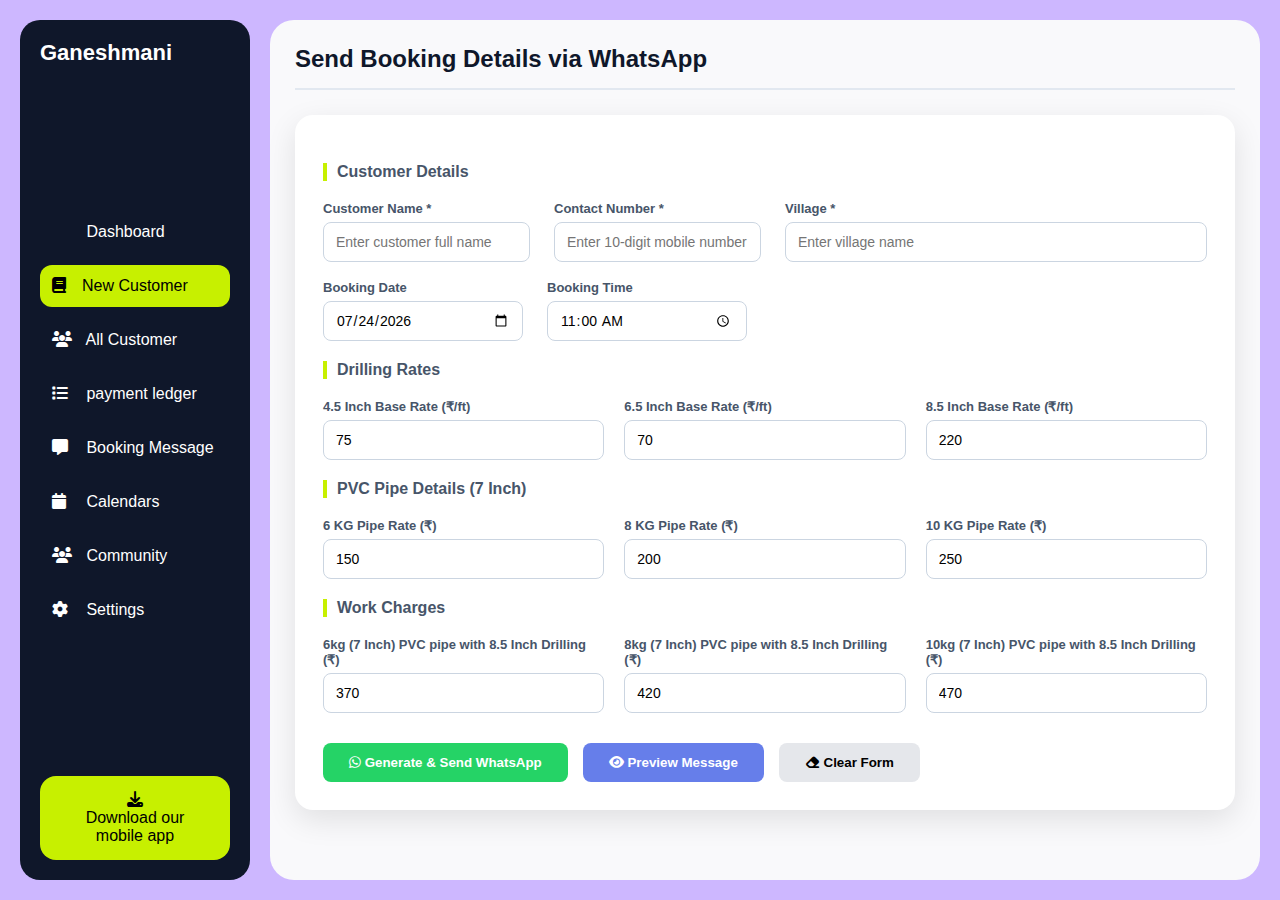
<file: Ganeshmani-Booking.html>
<!DOCTYPE html>
<html lang="en">
<head>
    <meta charset="UTF-8">
    <meta name="viewport" content="width=device-width, initial-scale=1.0">
    <title>Borewell WhatsApp Message Generator</title>
    <link rel="stylesheet" href="https://cdnjs.cloudflare.com/ajax/libs/font-awesome/6.4.0/css/all.min.css">
    <style>
        * {
            margin: 0;
            padding: 0;
            box-sizing: border-box;
            font-family: 'Segoe UI', sans-serif;
        }

        body {
            background: #cdb7ff;
        }

        .app {
            display: flex;
            flex-direction: column;
            min-height: 100vh;
            padding: 15px;
        }

        .sidebar {
            width: 100%;
            background: #0f172a;
            color: white;
            border-radius: 20px;
            padding: 20px;
            display: flex;
            flex-direction: column;
            justify-content: space-between;
            margin-bottom: 15px;
        }

        .logo {
            font-size: 22px;
            font-weight: 700;
            display: flex;
            justify-content: space-between;
            align-items: center;
        }

        .menu-toggle {
            background: #c7f000;
            color: black;
            border: none;
            border-radius: 10px;
            padding: 8px 15px;
            font-size: 18px;
            cursor: pointer;
            display: block;
        }

        .nav {
            display: none;
            flex-direction: column;
            margin-top: 15px;
        }

        .nav.active {
            display: flex;
        }

        .nav li {
            list-style: none;
            padding: 12px;
            border-radius: 12px;
            margin: 6px 0;
            cursor: pointer;
            transition: all 0.3s ease;
        }

        .nav li i {
            margin-right: 10px;
            width: 20px;
        }

        .nav li.active,
        .nav li:hover {
            background: #c7f000;
            color: black;
        }

        .download {
            background: #c7f000;
            color: black;
            border-radius: 16px;
            padding: 15px;
            text-align: center;
            font-weight: 500;
            display: none;
            margin-top: 15px;
        }

        .main {
            flex: 1;
            background: #f9f9fb;
            border-radius: 24px;
            padding: 20px;
            overflow-y: auto;
        }

        .topbar {
            display: flex;
            flex-direction: column;
            gap: 15px;
            margin-bottom: 20px;
            padding-bottom: 15px;
            border-bottom: 2px solid #e2e8f0;
        }

        .topbar h2 {
            color: #0f172a;
            font-size: 20px;
        }

        .top-actions {
            display: flex;
            gap: 10px;
            align-items: center;
            width: 100%;
        }

        .top-actions input {
            padding: 8px 15px;
            border-radius: 20px;
            border: 1px solid #ddd;
            flex: 1;
        }

        .avatar {
            width: 40px;
            height: 40px;
            border-radius: 50%;
            background: #c7f000;
            display: flex;
            align-items: center;
            justify-content: center;
            font-weight: bold;
        }

        .form-container {
            background: white;
            padding: 20px;
            border-radius: 18px;
            box-shadow: 0 10px 30px rgba(0, 0, 0, .1);
        }

        .form-group select {
            width: 100%;
            padding: 8px;
            border-radius: 4px;
            border: 1px solid #ccc;
        }

        .section-title {
            font-size: 16px;
            font-weight: 600;
            color: #475569;
            border-left: 4px solid #c7f000;
            padding-left: 10px;
            margin: 20px 0 15px 0;
        }

        .form-row {
            display: flex;
            flex-direction: column;
            gap: 15px;
            margin-bottom: 15px;
        }

        .form-group {
            display: flex;
            flex-direction: column;
            width: 100%;
        }

        label {
            font-size: 13px;
            color: #475569;
            margin-bottom: 6px;
            font-weight: 600;
        }

        input,
        select {
            height: 40px;
            padding: 8px 12px;
            border: 1px solid #cbd5e1;
            border-radius: 8px;
            font-size: 14px;
            width: 100%;
        }

        input:focus,
        select:focus {
            outline: none;
            border-color: #c7f000;
            box-shadow: 0 0 0 3px rgba(199, 240, 0, .25);
        }

        input[readonly] {
            background: #f1f5f9;
            font-weight: 700;
        }

        .grid {
            display: grid;
            grid-template-columns: 1fr;
            gap: 15px;
        }

        .actions {
            margin-top: 25px;
            display: flex;
            flex-direction: column;
            gap: 10px;
        }

        button {
            padding: 12px 26px;
            border: none;
            border-radius: 8px;
            cursor: pointer;
            font-weight: 600;
            width: 100%;
            transition: all 0.3s ease;
        }

        .btn-whatsapp {
            background: #25D366;
            color: white;
        }

        .btn-whatsapp:hover {
            background: #128C7E;
        }

        .btn-preview {
            background: #667eea;
            color: white;
        }

        .btn-preview:hover {
            background: #5a67d8;
        }

        .btn-clear {
            background: #e5e7eb;
        }

        .btn-clear:hover {
            background: #d1d5db;
        }

        /* Modal Styles */
        .modal {
            display: none;
            position: fixed;
            top: 0;
            left: 0;
            width: 100%;
            height: 100%;
            background: rgba(0, 0, 0, 0.5);
            z-index: 1000;
            justify-content: center;
            align-items: center;
            padding: 20px;
        }

        .modal-content {
            background: white;
            border-radius: 20px;
            width: 100%;
            max-width: 500px;
            max-height: 80vh;
            overflow-y: auto;
            padding: 25px;
            position: relative;
        }

        .modal-header {
            display: flex;
            justify-content: space-between;
            align-items: center;
            margin-bottom: 20px;
        }

        .modal-header h3 {
            color: #0f172a;
            font-size: 20px;
        }

        .close-modal {
            background: none;
            border: none;
            font-size: 24px;
            cursor: pointer;
            color: #64748b;
        }

        .template-preview {
            background: #f8fafc;
            border-radius: 10px;
            padding: 20px;
            margin-bottom: 20px;
            border: 1px solid #e2e8f0;
            font-size: 14px;
            white-space: pre-line;
            line-height: 1.6;
            font-family: 'Courier New', monospace;
        }

        .modal-actions {
            display: flex;
            gap: 10px;
            justify-content: flex-end;
        }

        .modal-actions button {
            width: auto;
            padding: 10px 20px;
        }

        .btn-copy {
            background: #8b5cf6;
            color: white;
        }

        .btn-copy:hover {
            background: #7c3aed;
        }

        /* Alert */
        .alert {
            position: fixed;
            top: 20px;
            right: 20px;
            padding: 15px 25px;
            border-radius: 10px;
            color: white;
            font-weight: 600;
            display: none;
            z-index: 1001;
            animation: slideIn 0.3s ease;
            background: #10b981;
            box-shadow: 0 10px 25px rgba(16, 185, 129, 0.3);
        }

        .alert.error {
            background: #dc2626;
        }

        @keyframes slideIn {
            from {
                transform: translateX(100%);
                opacity: 0;
            }
            to {
                transform: translateX(0);
                opacity: 1;
            }
        }

        *::-webkit-scrollbar {
            display: none;
        }

        /* Tablet styles */
        @media (min-width: 768px) and (max-width: 1023px) {
            .app {
                flex-direction: column;
            }

            .sidebar {
                width: 100%;
            }

            .main {
                margin-left: 0;
            }

            .topbar {
                flex-direction: row;
                justify-content: space-between;
                align-items: center;
            }

            .top-actions {
                width: auto;
            }

            .top-actions input {
                width: 200px;
            }

            .form-row {
                flex-direction: row;
                gap: 20px;
            }

            .form-group {
                min-width: 200px;
            }

            .grid {
                grid-template-columns: repeat(2, 1fr);
            }

            .actions {
                flex-direction: row;
            }

            button {
                width: auto;
            }

            .menu-toggle {
                display: none;
            }

            .nav {
                display: flex !important;
            }

            .download {
                display: block;
            }
        }

        /* Desktop styles */
        @media (min-width: 1024px) {
            .app {
                display: flex;
                flex-direction: row;
                height: 100vh;
                padding: 20px;
            }

            .sidebar {
                width: 230px;
                margin-bottom: 0;
                margin-right: 20px;
            }

            .logo {
                font-size: 22px;
                font-weight: 700;
                display: block;
            }

            .nav {
                display: flex !important;
                flex-direction: column;
                margin-top: 0;
            }

            .menu-toggle {
                display: none;
            }

            .download {
                display: block;
                margin-top: 0;
            }

            .main {
                flex: 1;
                margin-left: 0;
                background: #f9f9fb;
                border-radius: 24px;
                padding: 25px;
                overflow-y: auto;
            }

            .topbar {
                display: flex;
                flex-direction: row;
                justify-content: space-between;
                align-items: center;
                margin-bottom: 25px;
                padding-bottom: 15px;
                border-bottom: 2px solid #e2e8f0;
                gap: 0;
            }

            .topbar h2 {
                color: #0f172a;
                font-size: 24px;
            }

            .top-actions {
                display: flex;
                gap: 10px;
                align-items: center;
                width: auto;
            }

            .top-actions input {
                padding: 8px 15px;
                border-radius: 20px;
                border: 1px solid #ddd;
                width: 200px;
            }

            .form-container {
                background: white;
                padding: 28px;
                border-radius: 18px;
                box-shadow: 0 10px 30px rgba(0, 0, 0, .1);
            }

            .section-title {
                font-size: 16px;
                font-weight: 600;
                color: #475569;
                border-left: 4px solid #c7f000;
                padding-left: 10px;
                margin-bottom: 20px;
            }

            .form-row {
                display: flex;
                flex-direction: row;
                gap: 24px;
                margin-bottom: 18px;
                flex-wrap: wrap;
            }

            .form-group {
                display: flex;
                flex-direction: column;
                min-width: 200px;
                width: auto;
            }

            .grid {
                display: grid;
                grid-template-columns: repeat(auto-fit, minmax(180px, 1fr));
                gap: 20px;
            }

            .actions {
                margin-top: 30px;
                display: flex;
                flex-direction: row;
                gap: 15px;
            }

            button {
                padding: 12px 26px;
                border: none;
                border-radius: 8px;
                cursor: pointer;
                font-weight: 600;
                width: auto;
            }
        }
    </style>
</head>
<body>

<div class="app">
    <!-- SIDEBAR -->
    <aside class="sidebar">
        <div class="logo">
            Ganeshmani
            <section class="menu-toggle" id="menuToggle">
                <i class="fas fa-bars"></i>
            </section>
        </div>

        <ul class="nav" id="navMenu">
           <li id="dashboard" ><i class="fas fa-grid"></i> Dashboard</li>
      <li id="customer" class="active" ><i class="fas fa-book"></i>New Customer </li>
     <li id="records"><i class="fas fa-users"></i> All Customer</li>
      <li id="ledger"><i class="fa-solid fa-list"></i> payment ledger</li>
      <li id="message"><i class="fas fa-message"></i> Booking Message</li>
      <li><i class="fas fa-calendar"></i> Calendars</li>
      <li><i class="fas fa-users"></i> Community</li>
      <li><i class="fas fa-gear"></i> Settings</li>
        </ul>

        <div class="download">
            <i class="fa fa-download"></i>
            <p>Download our<br>mobile app</p>
        </div>
    </aside>

    <!-- MAIN -->
    <main class="main">
        <div class="topbar">
            <h2>Send Booking Details via WhatsApp</h2>
        </div>

        <div class="form-container">
            <!-- CUSTOMER DETAILS -->
            <div class="section-title">Customer Details</div>
            <div class="form-row">
                <div class="form-group">
                    <label>Customer Name *</label>
                    <input type="text" id="customer_name" placeholder="Enter customer full name">
                </div>
                <div class="form-group">
                    <label>Contact Number *</label>
                    <input type="tel" id="contactno" placeholder="Enter 10-digit mobile number">
                </div>
                <div class="form-group" style="flex:1">
                    <label>Village *</label>
                    <input type="text" id="village" placeholder="Enter village name">
                </div>
            </div>

            <div class="form-row">
                <div class="form-group">
                    <label>Booking Date</label>
                    <input type="date" id="booking_date">
                </div>
                <div class="form-group">
                    <label>Booking Time</label>
                    <input type="time" id="booking_time">
                </div>
            </div>

            <!-- DRILLING RATES -->
            <div class="section-title">Drilling Rates</div>
            <div class="grid">
                <div class="form-group">
                    <label>4.5 Inch Base Rate (₹/ft)</label>
                    <input type="number" id="rate_45_base" value="75">
                </div>
                <div class="form-group">
                    <label>6.5 Inch Base Rate (₹/ft)</label>
                    <input type="number" id="rate_65_base" value="70">
                </div>
                
                <div class="form-group">
                    <label>8.5 Inch Base Rate (₹/ft)</label>
                    <input type="number" id="rate_85_base" value="220">
                </div>
                
            </div>

            <!-- PVC PIPE DETAILS -->
            <div class="section-title">PVC Pipe Details (7 Inch)</div>
            <div class="grid">
                <div class="form-group">
                    <label>6 KG Pipe Rate (₹)</label>
                    <input type="number" id="pvc_6kg_7inch" value="150">
                </div>
                <div class="form-group">
                    <label>8 KG Pipe Rate (₹)</label>
                    <input type="number" id="pvc_8kg_7inch" value="200">
                </div>
                <div class="form-group">
                    <label>10 KG Pipe Rate (₹)</label>
                    <input type="number" id="pvc_10kg_7inch" value="250">
                </div>
            </div>

            <!-- WORK CHARGES -->
            <div class="section-title">Work Charges</div>
            <div class="grid">
                <div class="form-group">
                    <label>6kg (7 Inch) PVC pipe with 8.5 Inch Drilling (₹)</label>
                    <input type="number" id="drilling_85" value="370">
                </div>
                <div class="form-group">
                    <label>8kg (7 Inch) PVC pipe with 8.5 Inch Drilling (₹)</label>
                    <input type="number" id="drilling_885" value="420">
                </div>
                <div class="form-group">
                    <label>10kg (7 Inch) PVC pipe with 8.5 Inch Drilling (₹)</label>
                    <input type="number" id="drilling_1085" value="470">
                </div>
            </div>

            <!-- ACTIONS -->
            <div class="actions">
                <button class="btn-whatsapp" onclick="generateAndSendWhatsApp()">
                    <i class="fab fa-whatsapp"></i> Generate & Send WhatsApp
                </button>
                <button class="btn-preview" onclick="previewTemplate()">
                    <i class="fas fa-eye"></i> Preview Message
                </button>
                <button class="btn-clear" onclick="clearForm()">
                    <i class="fas fa-eraser"></i> Clear Form
                </button>
            </div>
        </div>
    </main>
</div>

<!-- Preview Modal -->
<div id="previewModal" class="modal">
    <div class="modal-content">
        <div class="modal-header">
            <h3>WhatsApp Message Preview</h3>
            <button class="close-modal" onclick="closeModal()">&times;</button>
        </div>
        <div class="template-preview" id="templateContent">
            <!-- Template will be inserted here -->
        </div>
        <div class="modal-actions">
            <button class="btn-copy" onclick="copyToClipboard()">
                <i class="far fa-copy"></i> Copy Text
            </button>
            <button class="btn-whatsapp" onclick="sendWhatsApp()">
                <i class="fab fa-whatsapp"></i> Open WhatsApp
            </button>
        </div>
    </div>
</div>

<!-- Alert -->
<div id="successAlert" class="alert" style="display: none;">
    <i class="fas fa-check-circle"></i>
    <span id="alertMessage">Message copied to clipboard!</span>
</div>

<script>
    // DOM Elements
    const menuToggle = document.getElementById('menuToggle');
    const navMenu = document.getElementById('navMenu');
    const previewModal = document.getElementById('previewModal');
    const templateContent = document.getElementById('templateContent');
    const successAlert = document.getElementById('successAlert');
    const alertMessage = document.getElementById('alertMessage');

    // Initialize dates and times
    document.getElementById('booking_date').valueAsDate = new Date();
    
    // Set time to next hour
    const now = new Date();
    now.setHours(now.getHours() + 1);
    document.getElementById('booking_time').value = now.getHours().toString().padStart(2, '0') + ':00';

    // Menu Toggle
    menuToggle.addEventListener('click', () => {
        navMenu.classList.toggle('active');
    });

    // Navigation
    document.querySelectorAll('.nav li').forEach(item => {
        item.addEventListener('click', function() {
            document.querySelectorAll('.nav li').forEach(li => li.classList.remove('active'));
            this.classList.add('active');
        });
    });

    function generateTemplate() {
        // Get all form values
        const customerName = document.getElementById('customer_name').value || '__________';
        const contactNo = document.getElementById('contactno').value || '__________';
        const village = document.getElementById('village').value || '__________';
        const bookingDate = document.getElementById('booking_date').value;
        const bookingTime = document.getElementById('booking_time').value;
        const rate45Base = document.getElementById('rate_45_base').value || '300';
        const rate65Base = document.getElementById('rate_65_base').value || '300';
        const rate85Base = document.getElementById('rate_85_base').value || '400';
        const pvc6kg = document.getElementById('pvc_6kg_7inch').value || '450';
        const pvc8kg = document.getElementById('pvc_8kg_7inch').value || '550';
        const pvc10kg = document.getElementById('pvc_10kg_7inch').value || '650';
        const drilling85 = document.getElementById('drilling_85').value || '2000';
        const drilling885 = document.getElementById('drilling_885').value || '2000';
        const drilling1085 = document.getElementById('drilling_1085').value || '2000';

        // Format date
        let formattedDate = '__________';
        if (bookingDate) {
            const date = new Date(bookingDate);
            formattedDate = date.toLocaleDateString('en-IN', {
                day: 'numeric',
                month: 'long',
                year: 'numeric'
            });
        }

        // Format time
        let formattedTime = '__________';
        if (bookingTime) {
            const [hours, minutes] = bookingTime.split(':');
            let hour = parseInt(hours);
            const ampm = hour >= 12 ? 'PM' : 'AM';
            hour = hour % 12 || 12;
            formattedTime = `${hour}:${minutes} ${ampm}`;
        }

        // Generate the template
        const template = `Borewell Booking & Drilling Details



 Ganeshmani Borewells Services
📍 Miri Road, Shevgaon, Dist. Ahmednagar
📞 9921432444 / 9623441444 / 9604441401

🧾 Booking Details
• Customer Name: ${customerName}
• Booking Date: ${formattedDate}
• Time: ${formattedTime}
• Village: ${village}

🛠️ Drilling Details

🔹 4.5 Inch Drilling Rate
• Base Rate (₹/ft): ₹${rate45Base}

🔹 6.5 Inch Drilling Rate
• Base Rate (₹/ft): ₹${rate65Base}


🔹 8.5 Inch Drilling Rate
• Base Rate (₹/ft): ₹${rate85Base}


📌 Rate Rule:
• After 300 ft & 400 ft → +₹5 per foot
• After 500 ft → +₹10 per foot

🧱 PVC Pipe Details (7 Inch)
• 6 KG Pipe Rate: ₹${pvc6kg}
• 8 KG Pipe Rate: ₹${pvc8kg}
• 10 KG Pipe Rate: ₹${pvc10kg}

🔧 Fitting & Drilling Work

• 6kg (7 Inch) PVC Pipe with 8.5 Inch Drilling Charges: ₹${drilling85}
• 8kg (7 Inch) PVC Pipe with 8.5 Inch Drilling Charges: ₹${drilling885}
• 10kg (7 Inch) PVC Pipe with 8.5 Inch Drilling Charges: ₹${drilling1085}


🙏 Thank you for choosing Shri Ganeshmani Borewells Services
📞 For booking & support, feel free to contact us anytime `;

        return template;
    }

    function previewTemplate() {
        const template = generateTemplate();
        templateContent.textContent = template;
        previewModal.style.display = 'flex';
    }

    function closeModal() {
        previewModal.style.display = 'none';
    }

    function copyToClipboard() {
        const text = templateContent.textContent;
        navigator.clipboard.writeText(text).then(() => {
            showAlert('Message copied to clipboard!');
        });
    }

    function generateAndSendWhatsApp() {
        // Validate required fields
        const customerName = document.getElementById('customer_name').value;
        const contactNo = document.getElementById('contactno').value;
        const village = document.getElementById('village').value;

        if (!customerName || !contactNo || !village) {
            showAlert('Please fill all required fields!', true);
            return;
        }

        if (!/^\d{10}$/.test(contactNo)) {
            showAlert('Please enter a valid 10-digit contact number!', true);
            return;
        }

        // Generate template
        const template = generateTemplate();
        const encodedText = encodeURIComponent(template);
        
        // Open WhatsApp
        window.open(`https://wa.me/91${contactNo}?text=${encodedText}`, '_blank');
    }

    function sendWhatsApp() {
        const template = templateContent.textContent;
        const contactNo = document.getElementById('contactno').value;
        const encodedText = encodeURIComponent(template);
        
        if (contactNo && /^\d{10}$/.test(contactNo)) {
            window.open(`https://wa.me/91${contactNo}?text=${encodedText}`, '_blank');
        } else {
            window.open(`https://web.whatsapp.com/send?text=${encodedText}`, '_blank');
        }
    }

    function clearForm() {
        // Clear all inputs
        document.querySelectorAll('input').forEach(input => {
            if (input.type !== 'button') {
                if (input.id === 'rate_65_base') input.value = '70';
                else if (input.id === 'rate_85_base') input.value = '220';
                else if (input.id === 'pvc_6kg_7inch') input.value = '300';
                else if (input.id === 'pvc_8kg_7inch') input.value = '350';
                else if (input.id === 'pvc_10kg_7inch') input.value = '400';
                else if (input.id === 'fitting_7inch') input.value = '1200';
                else if (input.id === 'fitting_85inch') input.value = '1500';
                else if (input.id === 'drilling_85') input.value = '2000';
                else if (input.id === 'rate_65_slab') input.value = 'Up to 300ft';
                else if (input.id === 'rate_85_slab') input.value = 'Up to 400ft';
                else input.value = '';
            }
        });
        
        // Reset dates
        document.getElementById('booking_date').valueAsDate = new Date();
        
        const now = new Date();
        now.setHours(now.getHours() + 1);
        document.getElementById('booking_time').value = now.getHours().toString().padStart(2, '0') + ':00';
        
        showAlert('Form cleared successfully!');
    }

    function showAlert(message, isError = false) {
        alertMessage.textContent = message;
        successAlert.className = isError ? 'alert error' : 'alert';
        successAlert.style.display = 'block';
        
        setTimeout(() => {
            successAlert.style.display = 'none';
        }, 3000);
    }

    // Close modal when clicking outside
    window.onclick = function(event) {
        if (event.target === previewModal) {
            closeModal();
        }
    }

    document.querySelectorAll('.nav li').forEach(item => {
        item.addEventListener('click', function() {
            if (this.id === 'customer') {
                window.location.href = './Ganeshmani-Customer.html';
            }
            if (this.id === 'dashboard') {
                window.location.href = './Ganeshmani-Dashboard.html';
            }
             if (this.id === 'records') {
                window.location.href = './Ganeshmani-Records.html';
            }
            if (this.id === 'ledger') {
                window.location.href = './Ganeshmani-ledger.html';
            }
             if (this.id === 'message') {
                window.location.href = './Ganeshmani-Booking.html';
            }
        });
    });
</script>
</body>
</html>
</file>
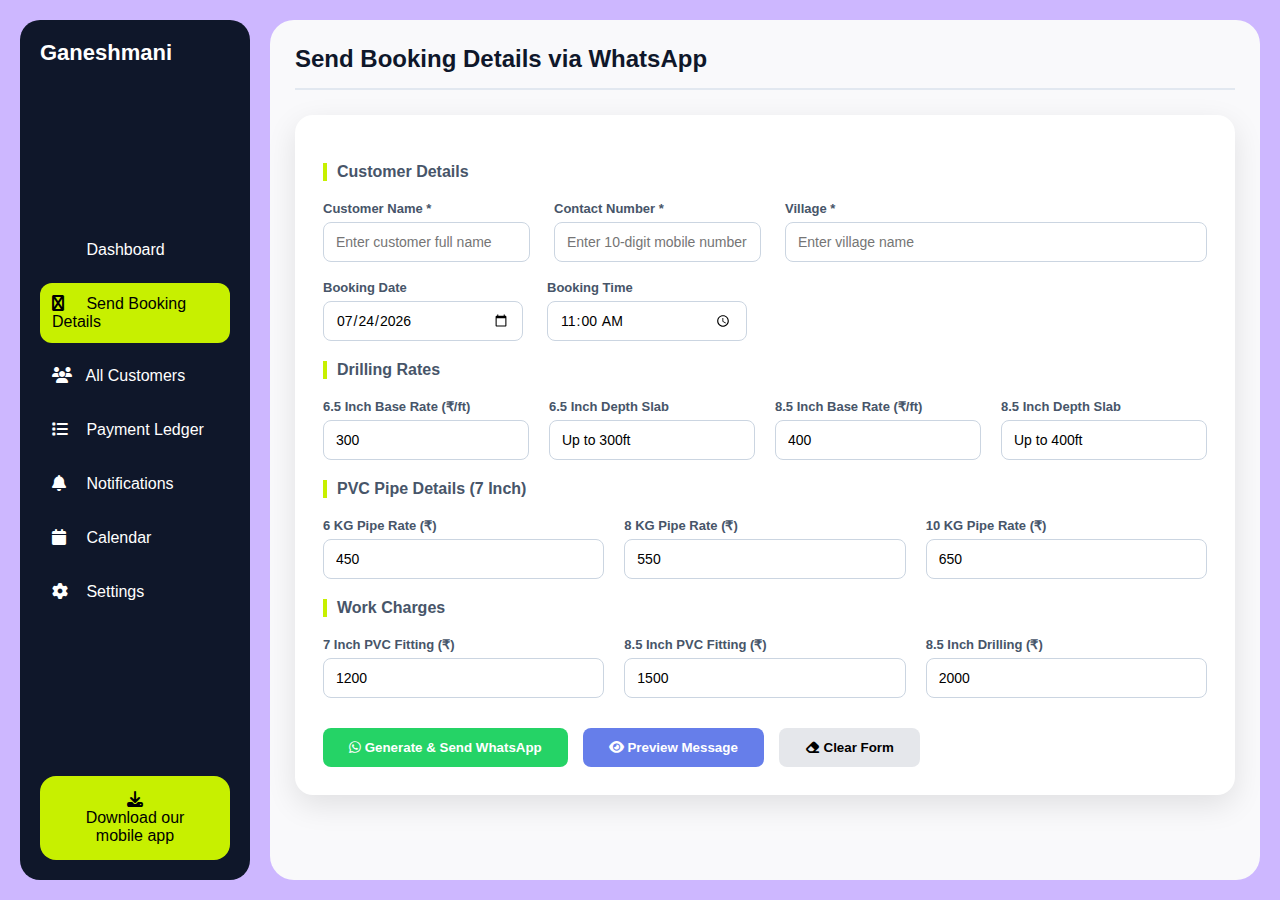
<file: whats.html>
<!DOCTYPE html>
<html lang="en">
<head>
    <meta charset="UTF-8">
    <meta name="viewport" content="width=device-width, initial-scale=1.0">
    <title>Borewell WhatsApp Message Generator</title>
    <link rel="stylesheet" href="https://cdnjs.cloudflare.com/ajax/libs/font-awesome/6.4.0/css/all.min.css">
    <style>
        * {
            margin: 0;
            padding: 0;
            box-sizing: border-box;
            font-family: 'Segoe UI', sans-serif;
        }

        body {
            background: #cdb7ff;
        }

        .app {
            display: flex;
            flex-direction: column;
            min-height: 100vh;
            padding: 15px;
        }

        .sidebar {
            width: 100%;
            background: #0f172a;
            color: white;
            border-radius: 20px;
            padding: 20px;
            display: flex;
            flex-direction: column;
            justify-content: space-between;
            margin-bottom: 15px;
        }

        .logo {
            font-size: 22px;
            font-weight: 700;
            display: flex;
            justify-content: space-between;
            align-items: center;
        }

        .menu-toggle {
            background: #c7f000;
            color: black;
            border: none;
            border-radius: 10px;
            padding: 8px 15px;
            font-size: 18px;
            cursor: pointer;
            display: block;
        }

        .nav {
            display: none;
            flex-direction: column;
            margin-top: 15px;
        }

        .nav.active {
            display: flex;
        }

        .nav li {
            list-style: none;
            padding: 12px;
            border-radius: 12px;
            margin: 6px 0;
            cursor: pointer;
            transition: all 0.3s ease;
        }

        .nav li i {
            margin-right: 10px;
            width: 20px;
        }

        .nav li.active,
        .nav li:hover {
            background: #c7f000;
            color: black;
        }

        .download {
            background: #c7f000;
            color: black;
            border-radius: 16px;
            padding: 15px;
            text-align: center;
            font-weight: 500;
            display: none;
            margin-top: 15px;
        }

        .main {
            flex: 1;
            background: #f9f9fb;
            border-radius: 24px;
            padding: 20px;
            overflow-y: auto;
        }

        .topbar {
            display: flex;
            flex-direction: column;
            gap: 15px;
            margin-bottom: 20px;
            padding-bottom: 15px;
            border-bottom: 2px solid #e2e8f0;
        }

        .topbar h2 {
            color: #0f172a;
            font-size: 20px;
        }

        .top-actions {
            display: flex;
            gap: 10px;
            align-items: center;
            width: 100%;
        }

        .top-actions input {
            padding: 8px 15px;
            border-radius: 20px;
            border: 1px solid #ddd;
            flex: 1;
        }

        .avatar {
            width: 40px;
            height: 40px;
            border-radius: 50%;
            background: #c7f000;
            display: flex;
            align-items: center;
            justify-content: center;
            font-weight: bold;
        }

        .form-container {
            background: white;
            padding: 20px;
            border-radius: 18px;
            box-shadow: 0 10px 30px rgba(0, 0, 0, .1);
        }

        .form-group select {
            width: 100%;
            padding: 8px;
            border-radius: 4px;
            border: 1px solid #ccc;
        }

        .section-title {
            font-size: 16px;
            font-weight: 600;
            color: #475569;
            border-left: 4px solid #c7f000;
            padding-left: 10px;
            margin: 20px 0 15px 0;
        }

        .form-row {
            display: flex;
            flex-direction: column;
            gap: 15px;
            margin-bottom: 15px;
        }

        .form-group {
            display: flex;
            flex-direction: column;
            width: 100%;
        }

        label {
            font-size: 13px;
            color: #475569;
            margin-bottom: 6px;
            font-weight: 600;
        }

        input,
        select {
            height: 40px;
            padding: 8px 12px;
            border: 1px solid #cbd5e1;
            border-radius: 8px;
            font-size: 14px;
            width: 100%;
        }

        input:focus,
        select:focus {
            outline: none;
            border-color: #c7f000;
            box-shadow: 0 0 0 3px rgba(199, 240, 0, .25);
        }

        input[readonly] {
            background: #f1f5f9;
            font-weight: 700;
        }

        .grid {
            display: grid;
            grid-template-columns: 1fr;
            gap: 15px;
        }

        .actions {
            margin-top: 25px;
            display: flex;
            flex-direction: column;
            gap: 10px;
        }

        button {
            padding: 12px 26px;
            border: none;
            border-radius: 8px;
            cursor: pointer;
            font-weight: 600;
            width: 100%;
            transition: all 0.3s ease;
        }

        .btn-whatsapp {
            background: #25D366;
            color: white;
        }

        .btn-whatsapp:hover {
            background: #128C7E;
        }

        .btn-preview {
            background: #667eea;
            color: white;
        }

        .btn-preview:hover {
            background: #5a67d8;
        }

        .btn-clear {
            background: #e5e7eb;
        }

        .btn-clear:hover {
            background: #d1d5db;
        }

        /* Modal Styles */
        .modal {
            display: none;
            position: fixed;
            top: 0;
            left: 0;
            width: 100%;
            height: 100%;
            background: rgba(0, 0, 0, 0.5);
            z-index: 1000;
            justify-content: center;
            align-items: center;
            padding: 20px;
        }

        .modal-content {
            background: white;
            border-radius: 20px;
            width: 100%;
            max-width: 500px;
            max-height: 80vh;
            overflow-y: auto;
            padding: 25px;
            position: relative;
        }

        .modal-header {
            display: flex;
            justify-content: space-between;
            align-items: center;
            margin-bottom: 20px;
        }

        .modal-header h3 {
            color: #0f172a;
            font-size: 20px;
        }

        .close-modal {
            background: none;
            border: none;
            font-size: 24px;
            cursor: pointer;
            color: #64748b;
        }

        .template-preview {
            background: #f8fafc;
            border-radius: 10px;
            padding: 20px;
            margin-bottom: 20px;
            border: 1px solid #e2e8f0;
            font-size: 14px;
            white-space: pre-line;
            line-height: 1.6;
            font-family: 'Courier New', monospace;
        }

        .modal-actions {
            display: flex;
            gap: 10px;
            justify-content: flex-end;
        }

        .modal-actions button {
            width: auto;
            padding: 10px 20px;
        }

        .btn-copy {
            background: #8b5cf6;
            color: white;
        }

        .btn-copy:hover {
            background: #7c3aed;
        }

        /* Alert */
        .alert {
            position: fixed;
            top: 20px;
            right: 20px;
            padding: 15px 25px;
            border-radius: 10px;
            color: white;
            font-weight: 600;
            display: none;
            z-index: 1001;
            animation: slideIn 0.3s ease;
            background: #10b981;
            box-shadow: 0 10px 25px rgba(16, 185, 129, 0.3);
        }

        .alert.error {
            background: #dc2626;
        }

        @keyframes slideIn {
            from {
                transform: translateX(100%);
                opacity: 0;
            }
            to {
                transform: translateX(0);
                opacity: 1;
            }
        }

        *::-webkit-scrollbar {
            display: none;
        }

        /* Tablet styles */
        @media (min-width: 768px) and (max-width: 1023px) {
            .app {
                flex-direction: column;
            }

            .sidebar {
                width: 100%;
            }

            .main {
                margin-left: 0;
            }

            .topbar {
                flex-direction: row;
                justify-content: space-between;
                align-items: center;
            }

            .top-actions {
                width: auto;
            }

            .top-actions input {
                width: 200px;
            }

            .form-row {
                flex-direction: row;
                gap: 20px;
            }

            .form-group {
                min-width: 200px;
            }

            .grid {
                grid-template-columns: repeat(2, 1fr);
            }

            .actions {
                flex-direction: row;
            }

            button {
                width: auto;
            }

            .menu-toggle {
                display: none;
            }

            .nav {
                display: flex !important;
            }

            .download {
                display: block;
            }
        }

        /* Desktop styles */
        @media (min-width: 1024px) {
            .app {
                display: flex;
                flex-direction: row;
                height: 100vh;
                padding: 20px;
            }

            .sidebar {
                width: 230px;
                margin-bottom: 0;
                margin-right: 20px;
            }

            .logo {
                font-size: 22px;
                font-weight: 700;
                display: block;
            }

            .nav {
                display: flex !important;
                flex-direction: column;
                margin-top: 0;
            }

            .menu-toggle {
                display: none;
            }

            .download {
                display: block;
                margin-top: 0;
            }

            .main {
                flex: 1;
                margin-left: 0;
                background: #f9f9fb;
                border-radius: 24px;
                padding: 25px;
                overflow-y: auto;
            }

            .topbar {
                display: flex;
                flex-direction: row;
                justify-content: space-between;
                align-items: center;
                margin-bottom: 25px;
                padding-bottom: 15px;
                border-bottom: 2px solid #e2e8f0;
                gap: 0;
            }

            .topbar h2 {
                color: #0f172a;
                font-size: 24px;
            }

            .top-actions {
                display: flex;
                gap: 10px;
                align-items: center;
                width: auto;
            }

            .top-actions input {
                padding: 8px 15px;
                border-radius: 20px;
                border: 1px solid #ddd;
                width: 200px;
            }

            .form-container {
                background: white;
                padding: 28px;
                border-radius: 18px;
                box-shadow: 0 10px 30px rgba(0, 0, 0, .1);
            }

            .section-title {
                font-size: 16px;
                font-weight: 600;
                color: #475569;
                border-left: 4px solid #c7f000;
                padding-left: 10px;
                margin-bottom: 20px;
            }

            .form-row {
                display: flex;
                flex-direction: row;
                gap: 24px;
                margin-bottom: 18px;
                flex-wrap: wrap;
            }

            .form-group {
                display: flex;
                flex-direction: column;
                min-width: 200px;
                width: auto;
            }

            .grid {
                display: grid;
                grid-template-columns: repeat(auto-fit, minmax(180px, 1fr));
                gap: 20px;
            }

            .actions {
                margin-top: 30px;
                display: flex;
                flex-direction: row;
                gap: 15px;
            }

            button {
                padding: 12px 26px;
                border: none;
                border-radius: 8px;
                cursor: pointer;
                font-weight: 600;
                width: auto;
            }
        }
    </style>
</head>
<body>

<div class="app">
    <!-- SIDEBAR -->
    <aside class="sidebar">
        <div class="logo">
            Ganeshmani
            <section class="menu-toggle" id="menuToggle">
                <i class="fas fa-bars"></i>
            </section>
        </div>

        <ul class="nav" id="navMenu">
            <li id="dashboard"><i class="fas fa-grid"></i> Dashboard</li>
            <li id="customer" class="active"><i class="fas fa-whatsapp"></i> Send Booking Details</li>
            <li id="records"><i class="fas fa-users"></i> All Customers</li>
            <li id="ledger"><i class="fa-solid fa-list"></i> Payment Ledger</li>
            <li><i class="fas fa-bell"></i> Notifications</li>
            <li><i class="fas fa-calendar"></i> Calendar</li>
            <li><i class="fas fa-gear"></i> Settings</li>
        </ul>

        <div class="download">
            <i class="fa fa-download"></i>
            <p>Download our<br>mobile app</p>
        </div>
    </aside>

    <!-- MAIN -->
    <main class="main">
        <div class="topbar">
            <h2>Send Booking Details via WhatsApp</h2>
        </div>

        <div class="form-container">
            <!-- CUSTOMER DETAILS -->
            <div class="section-title">Customer Details</div>
            <div class="form-row">
                <div class="form-group">
                    <label>Customer Name *</label>
                    <input type="text" id="customer_name" placeholder="Enter customer full name">
                </div>
                <div class="form-group">
                    <label>Contact Number *</label>
                    <input type="tel" id="contactno" placeholder="Enter 10-digit mobile number">
                </div>
                <div class="form-group" style="flex:1">
                    <label>Village *</label>
                    <input type="text" id="village" placeholder="Enter village name">
                </div>
            </div>

            <div class="form-row">
                <div class="form-group">
                    <label>Booking Date</label>
                    <input type="date" id="booking_date">
                </div>
                <div class="form-group">
                    <label>Booking Time</label>
                    <input type="time" id="booking_time">
                </div>
            </div>

            <!-- DRILLING RATES -->
            <div class="section-title">Drilling Rates</div>
            <div class="grid">
                <div class="form-group">
                    <label>6.5 Inch Base Rate (₹/ft)</label>
                    <input type="number" id="rate_65_base" value="300">
                </div>
                <div class="form-group">
                    <label>6.5 Inch Depth Slab</label>
                    <input type="text" id="rate_65_slab" value="Up to 300ft" placeholder="e.g., Up to 300ft">
                </div>
                <div class="form-group">
                    <label>8.5 Inch Base Rate (₹/ft)</label>
                    <input type="number" id="rate_85_base" value="400">
                </div>
                <div class="form-group">
                    <label>8.5 Inch Depth Slab</label>
                    <input type="text" id="rate_85_slab" value="Up to 400ft" placeholder="e.g., Up to 400ft">
                </div>
            </div>

            <!-- PVC PIPE DETAILS -->
            <div class="section-title">PVC Pipe Details (7 Inch)</div>
            <div class="grid">
                <div class="form-group">
                    <label>6 KG Pipe Rate (₹)</label>
                    <input type="number" id="pvc_6kg_7inch" value="450">
                </div>
                <div class="form-group">
                    <label>8 KG Pipe Rate (₹)</label>
                    <input type="number" id="pvc_8kg_7inch" value="550">
                </div>
                <div class="form-group">
                    <label>10 KG Pipe Rate (₹)</label>
                    <input type="number" id="pvc_10kg_7inch" value="650">
                </div>
            </div>

            <!-- WORK CHARGES -->
            <div class="section-title">Work Charges</div>
            <div class="grid">
                <div class="form-group">
                    <label>7 Inch PVC Fitting (₹)</label>
                    <input type="number" id="fitting_7inch" value="1200">
                </div>
                <div class="form-group">
                    <label>8.5 Inch PVC Fitting (₹)</label>
                    <input type="number" id="fitting_85inch" value="1500">
                </div>
                <div class="form-group">
                    <label>8.5 Inch Drilling (₹)</label>
                    <input type="number" id="drilling_85" value="2000">
                </div>
            </div>

            <!-- ACTIONS -->
            <div class="actions">
                <button class="btn-whatsapp" onclick="generateAndSendWhatsApp()">
                    <i class="fab fa-whatsapp"></i> Generate & Send WhatsApp
                </button>
                <button class="btn-preview" onclick="previewTemplate()">
                    <i class="fas fa-eye"></i> Preview Message
                </button>
                <button class="btn-clear" onclick="clearForm()">
                    <i class="fas fa-eraser"></i> Clear Form
                </button>
            </div>
        </div>
    </main>
</div>

<!-- Preview Modal -->
<div id="previewModal" class="modal">
    <div class="modal-content">
        <div class="modal-header">
            <h3>WhatsApp Message Preview</h3>
            <button class="close-modal" onclick="closeModal()">&times;</button>
        </div>
        <div class="template-preview" id="templateContent">
            <!-- Template will be inserted here -->
        </div>
        <div class="modal-actions">
            <button class="btn-copy" onclick="copyToClipboard()">
                <i class="far fa-copy"></i> Copy Text
            </button>
            <button class="btn-whatsapp" onclick="sendWhatsApp()">
                <i class="fab fa-whatsapp"></i> Open WhatsApp
            </button>
        </div>
    </div>
</div>

<!-- Alert -->
<div id="successAlert" class="alert" style="display: none;">
    <i class="fas fa-check-circle"></i>
    <span id="alertMessage">Message copied to clipboard!</span>
</div>

<script>
    // DOM Elements
    const menuToggle = document.getElementById('menuToggle');
    const navMenu = document.getElementById('navMenu');
    const previewModal = document.getElementById('previewModal');
    const templateContent = document.getElementById('templateContent');
    const successAlert = document.getElementById('successAlert');
    const alertMessage = document.getElementById('alertMessage');

    // Initialize dates and times
    document.getElementById('booking_date').valueAsDate = new Date();
    
    // Set time to next hour
    const now = new Date();
    now.setHours(now.getHours() + 1);
    document.getElementById('booking_time').value = now.getHours().toString().padStart(2, '0') + ':00';

    // Menu Toggle
    menuToggle.addEventListener('click', () => {
        navMenu.classList.toggle('active');
    });

    // Navigation
    document.querySelectorAll('.nav li').forEach(item => {
        item.addEventListener('click', function() {
            document.querySelectorAll('.nav li').forEach(li => li.classList.remove('active'));
            this.classList.add('active');
        });
    });

    function generateTemplate() {
        // Get all form values
        const customerName = document.getElementById('customer_name').value || '__________';
        const contactNo = document.getElementById('contactno').value || '__________';
        const village = document.getElementById('village').value || '__________';
        const bookingDate = document.getElementById('booking_date').value;
        const bookingTime = document.getElementById('booking_time').value;
        const rate65Base = document.getElementById('rate_65_base').value || '300';
        const rate65Slab = document.getElementById('rate_65_slab').value || 'Up to 300ft';
        const rate85Base = document.getElementById('rate_85_base').value || '400';
        const rate85Slab = document.getElementById('rate_85_slab').value || 'Up to 400ft';
        const pvc6kg = document.getElementById('pvc_6kg_7inch').value || '450';
        const pvc8kg = document.getElementById('pvc_8kg_7inch').value || '550';
        const pvc10kg = document.getElementById('pvc_10kg_7inch').value || '650';
        const fitting7inch = document.getElementById('fitting_7inch').value || '1200';
        const fitting85inch = document.getElementById('fitting_85inch').value || '1500';
        const drilling85 = document.getElementById('drilling_85').value || '2000';

        // Format date
        let formattedDate = '__________';
        if (bookingDate) {
            const date = new Date(bookingDate);
            formattedDate = date.toLocaleDateString('en-IN', {
                day: 'numeric',
                month: 'long',
                year: 'numeric'
            });
        }

        // Format time
        let formattedTime = '__________';
        if (bookingTime) {
            const [hours, minutes] = bookingTime.split(':');
            let hour = parseInt(hours);
            const ampm = hour >= 12 ? 'PM' : 'AM';
            hour = hour % 12 || 12;
            formattedTime = `${hour}:${minutes} ${ampm}`;
        }

        // Generate the template
        const template = `Borewell Booking & Drilling Details



 Ganeshmani Borewells Services
📍 Miri Road, Shevgaon, Dist. Ahmednagar
📞 9921432444 / 9623441444 / 9604441401

🧾 Booking Details
• Customer Name: ${customerName}
• Booking Date: ${formattedDate}
• Time: ${formattedTime}
• Village: ${village}

🛠️ Drilling Details

🔹 6.5 Inch Drilling Rate
• Base Rate (₹/ft): ₹${rate65Base}
• Depth Slab Applied: ${rate65Slab}

🔹 8.5 Inch Drilling Rate
• Base Rate (₹/ft): ₹${rate85Base}
• Depth Slab Applied: ${rate85Slab}

📌 Rate Rule:
• After ₹300 & ₹400 → +₹5 per foot
• After ₹500 → +₹10 per foot

🧱 PVC Pipe Details (7 Inch)
• 6 KG Pipe Rate: ₹${pvc6kg}
• 8 KG Pipe Rate: ₹${pvc8kg}
• 10 KG Pipe Rate: ₹${pvc10kg}

🔧 Fitting & Drilling Work
• 7 Inch PVC Fitting: ₹${fitting7inch}
• 8.5 Inch PVC Fitting: ₹${fitting85inch}
• 8.5 Inch Drilling Charges: ₹${drilling85}

🙏 Thank you for choosing Shri Ganeshmani Borewells Services
📞 For booking & support, feel free to contact us anytime `;

        return template;
    }

    function previewTemplate() {
        const template = generateTemplate();
        templateContent.textContent = template;
        previewModal.style.display = 'flex';
    }

    function closeModal() {
        previewModal.style.display = 'none';
    }

    function copyToClipboard() {
        const text = templateContent.textContent;
        navigator.clipboard.writeText(text).then(() => {
            showAlert('Message copied to clipboard!');
        });
    }

    function generateAndSendWhatsApp() {
        // Validate required fields
        const customerName = document.getElementById('customer_name').value;
        const contactNo = document.getElementById('contactno').value;
        const village = document.getElementById('village').value;

        if (!customerName || !contactNo || !village) {
            showAlert('Please fill all required fields!', true);
            return;
        }

        if (!/^\d{10}$/.test(contactNo)) {
            showAlert('Please enter a valid 10-digit contact number!', true);
            return;
        }

        // Generate template
        const template = generateTemplate();
        const encodedText = encodeURIComponent(template);
        
        // Open WhatsApp
        window.open(`https://wa.me/91${contactNo}?text=${encodedText}`, '_blank');
    }

    function sendWhatsApp() {
        const template = templateContent.textContent;
        const contactNo = document.getElementById('contactno').value;
        const encodedText = encodeURIComponent(template);
        
        if (contactNo && /^\d{10}$/.test(contactNo)) {
            window.open(`https://wa.me/91${contactNo}?text=${encodedText}`, '_blank');
        } else {
            window.open(`https://web.whatsapp.com/send?text=${encodedText}`, '_blank');
        }
    }

    function clearForm() {
        // Clear all inputs
        document.querySelectorAll('input').forEach(input => {
            if (input.type !== 'button') {
                if (input.id === 'rate_65_base') input.value = '70';
                else if (input.id === 'rate_85_base') input.value = '220';
                else if (input.id === 'pvc_6kg_7inch') input.value = '300';
                else if (input.id === 'pvc_8kg_7inch') input.value = '350';
                else if (input.id === 'pvc_10kg_7inch') input.value = '400';
                else if (input.id === 'fitting_7inch') input.value = '1200';
                else if (input.id === 'fitting_85inch') input.value = '1500';
                else if (input.id === 'drilling_85') input.value = '2000';
                else if (input.id === 'rate_65_slab') input.value = 'Up to 300ft';
                else if (input.id === 'rate_85_slab') input.value = 'Up to 400ft';
                else input.value = '';
            }
        });
        
        // Reset dates
        document.getElementById('booking_date').valueAsDate = new Date();
        
        const now = new Date();
        now.setHours(now.getHours() + 1);
        document.getElementById('booking_time').value = now.getHours().toString().padStart(2, '0') + ':00';
        
        showAlert('Form cleared successfully!');
    }

    function showAlert(message, isError = false) {
        alertMessage.textContent = message;
        successAlert.className = isError ? 'alert error' : 'alert';
        successAlert.style.display = 'block';
        
        setTimeout(() => {
            successAlert.style.display = 'none';
        }, 3000);
    }

    // Close modal when clicking outside
    window.onclick = function(event) {
        if (event.target === previewModal) {
            closeModal();
        }
    }
</script>
</body>
</html>
</file>
